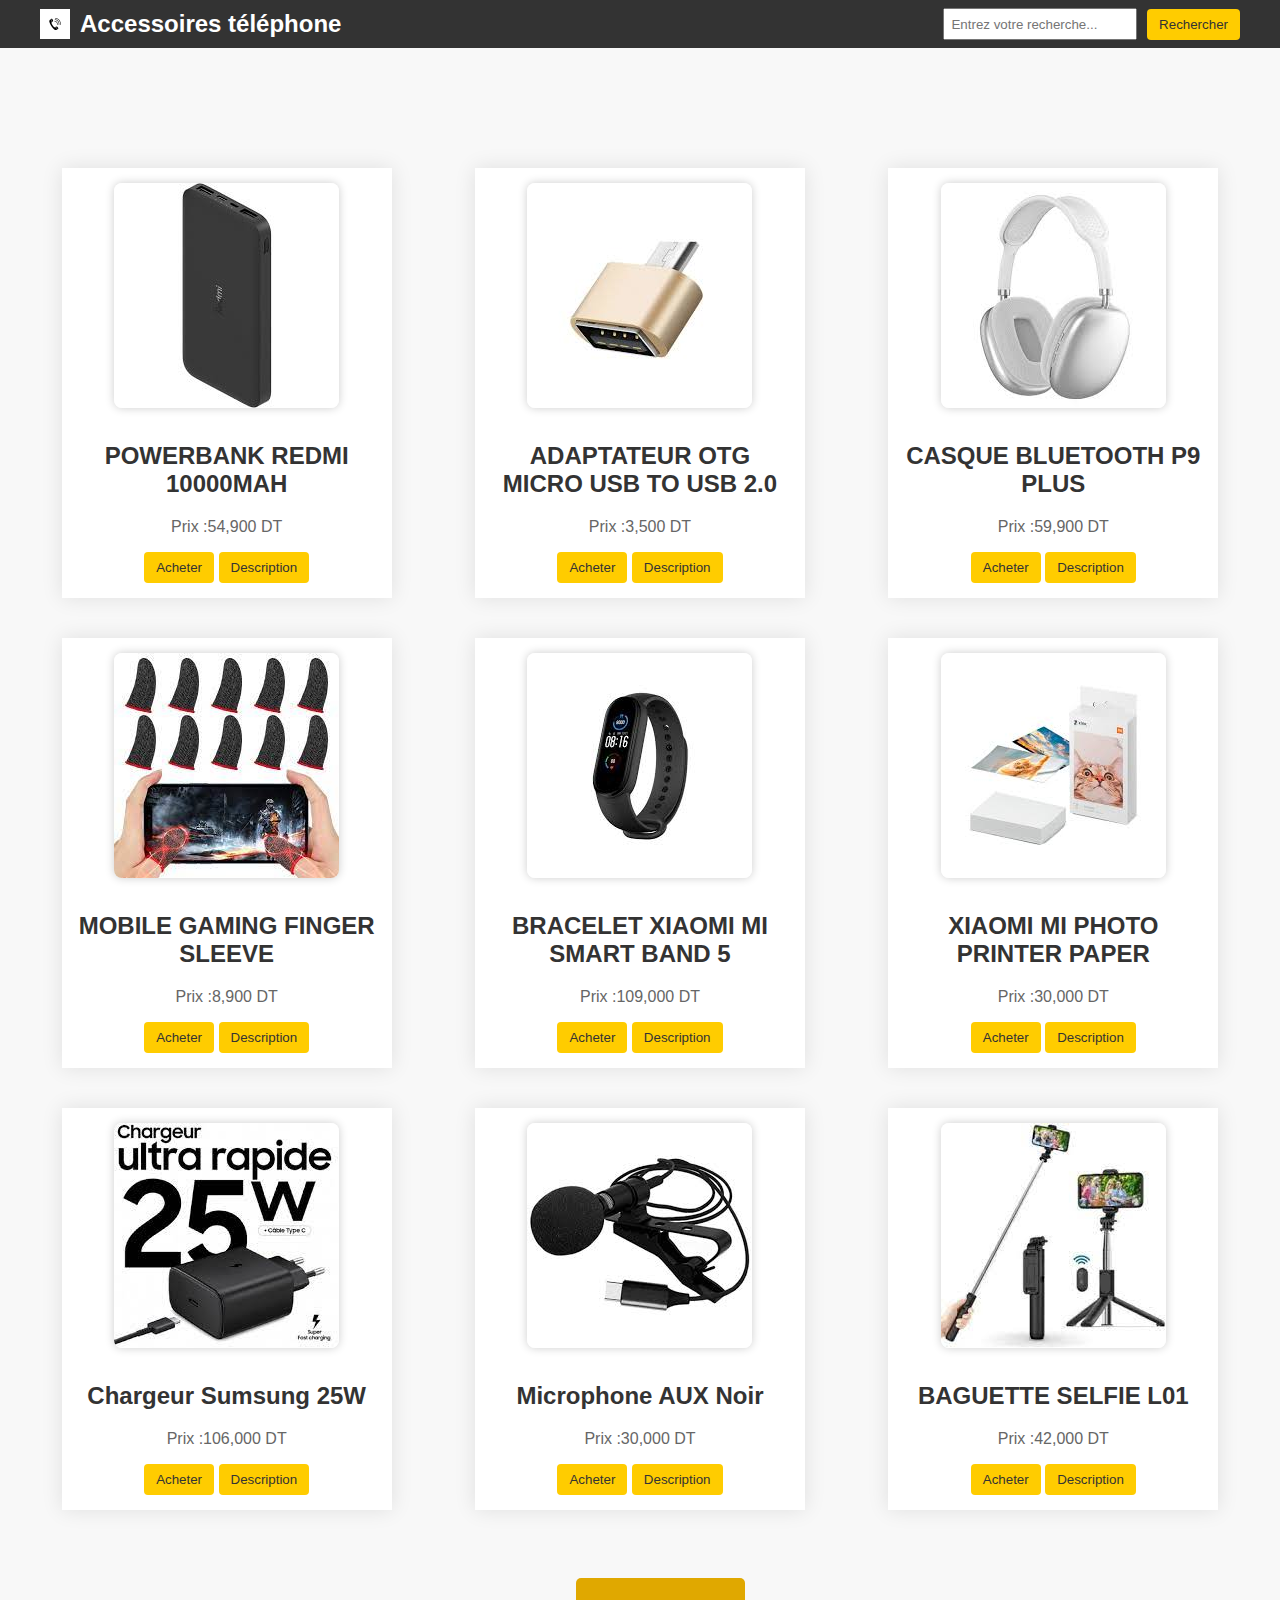
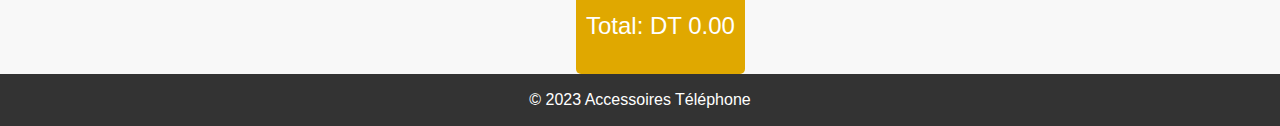
<file: index.html>
<!DOCTYPE html>
<html lang="en">
  <head>
    <meta charset="UTF-8" />
    <meta name="viewport" content="width=device-width, initial-scale=1.0" />
    <link rel="stylesheet" href="styles.css" />
    <title>Accessoires de Téléphone</title>
  </head>

  <body>
    <!-- Navbar -->
    <header>
      <nav class="navbar">
        <div class="logo">
          <img
            src="Images/vecteezy_ringing-phone-call-icon-vector_6085370.jpg"
            alt="Logo"
          />
          <h1>Accessoires téléphone</h1>
        </div>

        <div class="search-form">
          <input type="text" placeholder="Entrez votre recherche..." id="searchInput" />
          <button onclick="searchAccessories()">Rechercher</button>
        </div>
      </nav>
    </header>

    <!-- Content -->
    <section class="product-container" id="productContainer">
      <!-- Cards -->
      <div class="card" data-name="accessoire1" data-price="54.900">
        <img src="Images/image1.jpeg" alt="Accessoire 1" />
        <h2>POWERBANK REDMI 10000MAH</h2>
        <p>Prix :54,900 DT</p>
        <button class="btn-buy" onclick="buyAccessory('accessoire1')">
          Acheter
        </button>
        <button class="btn-description">Description</button>
      </div>

      <div class="card" data-name="accessoire2" data-price="3.500">
        <img src="Images/image2.jpeg" alt="Accessoire 2" />
        <h2>ADAPTATEUR OTG MICRO USB TO USB 2.0</h2>
        <p>Prix :3,500 DT</p>
        <button class="btn-buy" onclick="buyAccessory('accessoire2')">
          Acheter
        </button>
        <button class="btn-description">Description</button>
      </div>

      <div class="card" data-name="accessoire3" data-price="59.900">
        <img src="Images/iamge3.jpeg" alt="Accessoire 3" />
        <h2>CASQUE BLUETOOTH P9 PLUS</h2>
        <p>Prix :59,900 DT</p>
        <button class="btn-buy" onclick="buyAccessory('accessoire3')">
          Acheter
        </button>
        <button class="btn-description">Description</button>
      </div>

      <div class="card" data-name="accessoire4" data-price="8.900">
        <img src="Images/iamge4.jpeg" alt="Accessoire 4" />
        <h2>MOBILE GAMING FINGER SLEEVE</h2>
        <p>Prix :8,900 DT</p>
        <button class="btn-buy" onclick="buyAccessory('accessoire4')">
          Acheter
        </button>
        <button class="btn-description">Description</button>
      </div>

      <div class="card" data-name="accessoire5" data-price="109.000">
        <img src="Images/iamge5.jpeg" alt="Accessoire 5" />
        <h2>BRACELET XIAOMI MI SMART BAND 5</h2>
        <p>Prix :109,000 DT</p>
        <button class="btn-buy" onclick="buyAccessory('accessoire5')">
          Acheter
        </button>
        <button class="btn-description">Description</button>
      </div>

      <div class="card" data-name="accessoire6" data-price="30.000">
        <img src="Images/6.jpeg " alt="Accessoire 6 " />
        <h2>XIAOMI MI PHOTO PRINTER PAPER</h2>
        <p>Prix :30,000 DT</p>
        <button class="btn-buy" onclick="buyAccessory('accessoire6')">
          Acheter
        </button>
        <button class="btn-description">Description</button>
      </div>

      <div class="card" data-name="accessoire7" data-price="106.000">
        <img src="Images/7.jpeg  " alt="Accessoire 7" />
        <h2>Chargeur Sumsung 25W</h2>
        <p>Prix :106,000 DT</p>
        <button class="btn-buy" onclick="buyAccessory('accessoire7')">
          Acheter
        </button>
        <button class="btn-description">Description</button>
      </div>

      <div class="card" data-name="accessoire8" data-price="30,000">
        <img src="Images/8.jpeg " alt="Accessoire 8" />
        <h2>Microphone AUX Noir</h2>
        <p>Prix :30,000 DT</p>
        <button class="btn-buy" onclick="buyAccessory('accessoire8')">
          Acheter
        </button>
        <button class="btn-description">Description</button>
      </div>

      <div class="card" data-name="accessoire9" data-price="42.000">
        <img src="Images/9.jpeg " alt="Accessoire 9" />
        <h2>BAGUETTE SELFIE L01</h2>
        <p>Prix :42,000 DT</p>
        <button class="btn-buy" onclick="buyAccessory('accessoire9')">
          Acheter
        </button>
        <button class="btn-description">Description</button>
      </div>
    </section>
    <br />
    <div id="total-price">
      <p>Total: DT 0.00</p>
    </div>
    <!-- Footer -->
    <footer>
      <p>&copy; 2023 Accessoires Téléphone</p>
    </footer>

    <script src="script.js"></script>
  </body>
</html>
</file>
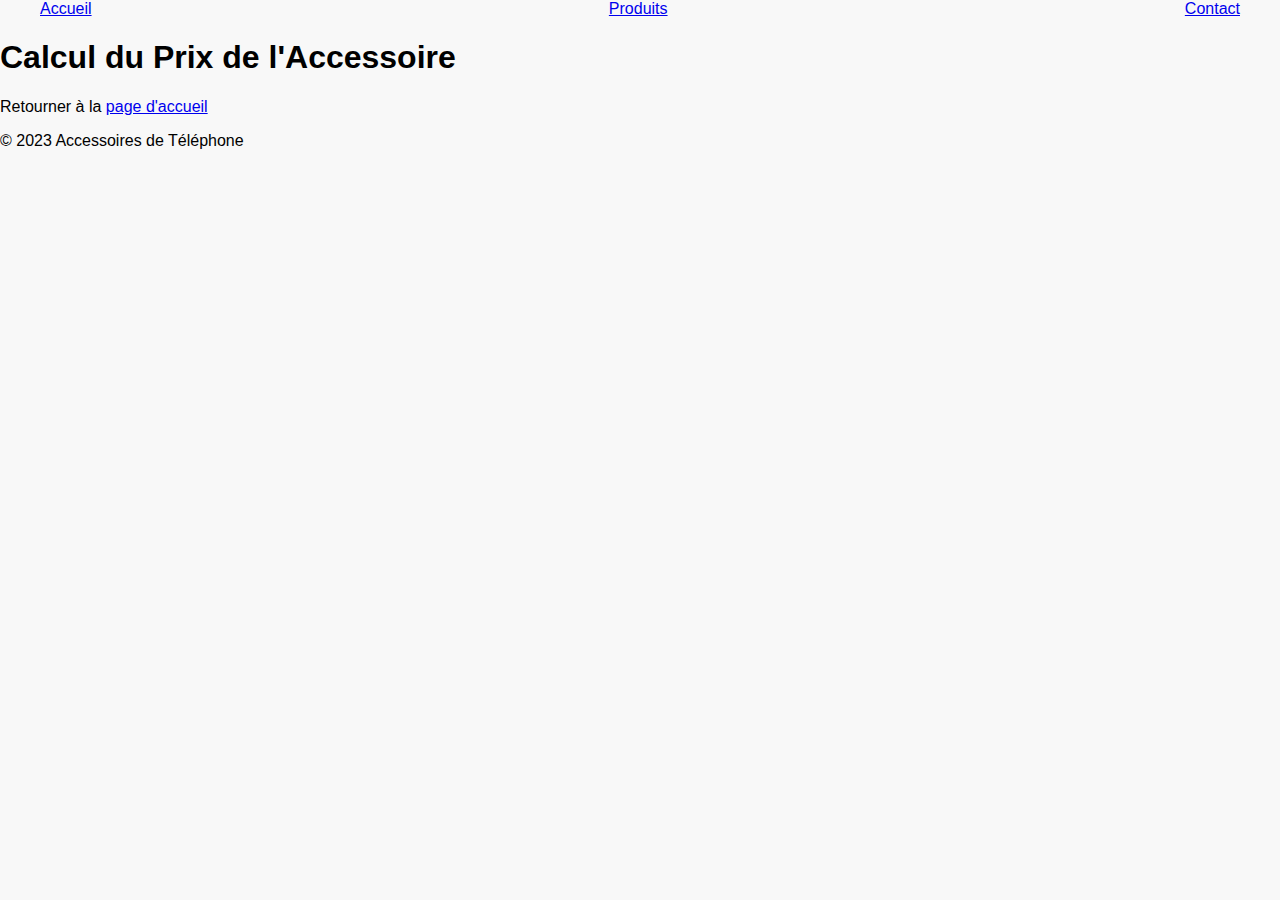
<file: calculate.html>
<!DOCTYPE html>
<html lang="en">
<head>
    <meta charset="UTF-8">
    <meta name="viewport" content="width=device-width, initial-scale=1.0">
    <title>Calcul du Prix</title>
    <link rel="stylesheet" href="styles.css">
</head>
<body>

    <!-- Navbar -->
    <div class="navbar">
        <a href="#">Accueil</a>
        <a href="#">Produits</a>
        <a href="#">Contact</a>
    </div>

    <!-- Content -->
    <div class="content">
        <h1>Calcul du Prix de l'Accessoire</h1>

        <!-- Affichage du prix -->
        <p id="price"></p>

        <p>Retourner à la <a href="index.html">page d'accueil</a></p>
    </div>

    <!-- Footer -->
    <div class="footer">
        <p>&copy; 2023 Accessoires de Téléphone</p>
    </div>

    <!-- Script pour récupérer le paramètre finalPrice de l'URL -->
    <script src="script.js"></script>
</body>
</html>
</file>
<file: styles.css>
/* Ajoutez vos styles CSS ici */


body {
    font-family: "Arial", sans-serif;
    margin: 0;
    padding: 0;
    background-color: #f8f8f8;
  }
  .total-price{
    margin-top: 10px;
    font-size: 1.2em;
    border: 2px solid #4CAF50;
  }
  header {
    position: block;
    width: 100%;
    background-color: #333;
    color: white;
    padding: 0.5em 0;
    z-index: 1000;
  }
  
  .navbar {
    display: flex;
  
    justify-content: space-between;
    align-items: center;
    max-width: 1200px;
    margin: 0 auto;
    top: 0px;
  }
  
  .logo {
    display: flex;
    align-items: center;
  }
  
  .logo img {
    max-height: 30px;
    margin-right: 10px;
  }
  
  .logo h1 {
    margin: 0;
    font-size: 1.5em;
  }
  
  .search-form {
    display: flex;
    align-items: center;
  }
  
  .search-form input {
    padding: 0.5em;
    margin-right: 10px;
  }
  
  .search-form button {
    background-color: #ffcc00;
    color: #333;
    padding: 8px 12px;
    border: none;
    border-radius: 4px;
    cursor: pointer;
    transition: background-color 0.3s ease;
  }
  
  .nav-buttons a {
    text-decoration: none;
    color: white;
    margin-left: 20px;
  }
  
  .product-container {
    display: flex;
    flex-wrap: wrap;
    justify-content: space-around;
    padding: 20px;
    margin-top: 80px; /* Pour éviter que le contenu soit caché sous la barre de navigation fixe */
  }
  .product-container {
    display: flex;
    flex-wrap: wrap;
    justify-content: space-around;
    padding: 20px;
    margin-top: 80px; /* Pour éviter que le contenu soit caché sous la barre de navigation fixe */
  }
  .card {
    width: 300px;
    margin: 20px;
    padding: 15px;
    background-color: #fff;
    box-shadow: 0 0 20px rgba(0, 0, 0, 0.1);
    text-align: center;
    transition: transform 0.3s ease;
  }
  
  .card:hover {
    transform: scale(1.05);
  }
  
  .card img {
    max-width: 100%;
    height: auto;
    margin-bottom: 10px;
    border-radius: 8px;
    box-shadow: 0 0 10px rgba(0, 0, 0, 0.2);
  }
  
  .card h2 {
    color: #333;
  }
  
  .card p {
    color: #666;
  }
  
  .card button {
    background-color: #ffcc00;
    color: #333;
    padding: 8px 12px;
    border: none;
    border-radius: 4px;
    cursor: pointer;
    transition: background-color 0.3s ease;
  }
  
  .card button:hover {
    background-color: #e0a800;
  }
  #total-price {
    margin-top: 10px;
    font-size: 1.5em;
    background-color: #e0a800;
    color: white;
    padding: 10px;
    border-radius: 5px;
    display: inline-block;
    
    margin-left: 45%;
}
  /* Ajoutez d'autres styles au besoin */
  
  footer {
    background-color: #333;
    color: #fff;
    padding: 1px 0;
    text-align: center;
  
    width: 100%;
    bottom: 0;
    z-index: 1000;
  }
</file>
